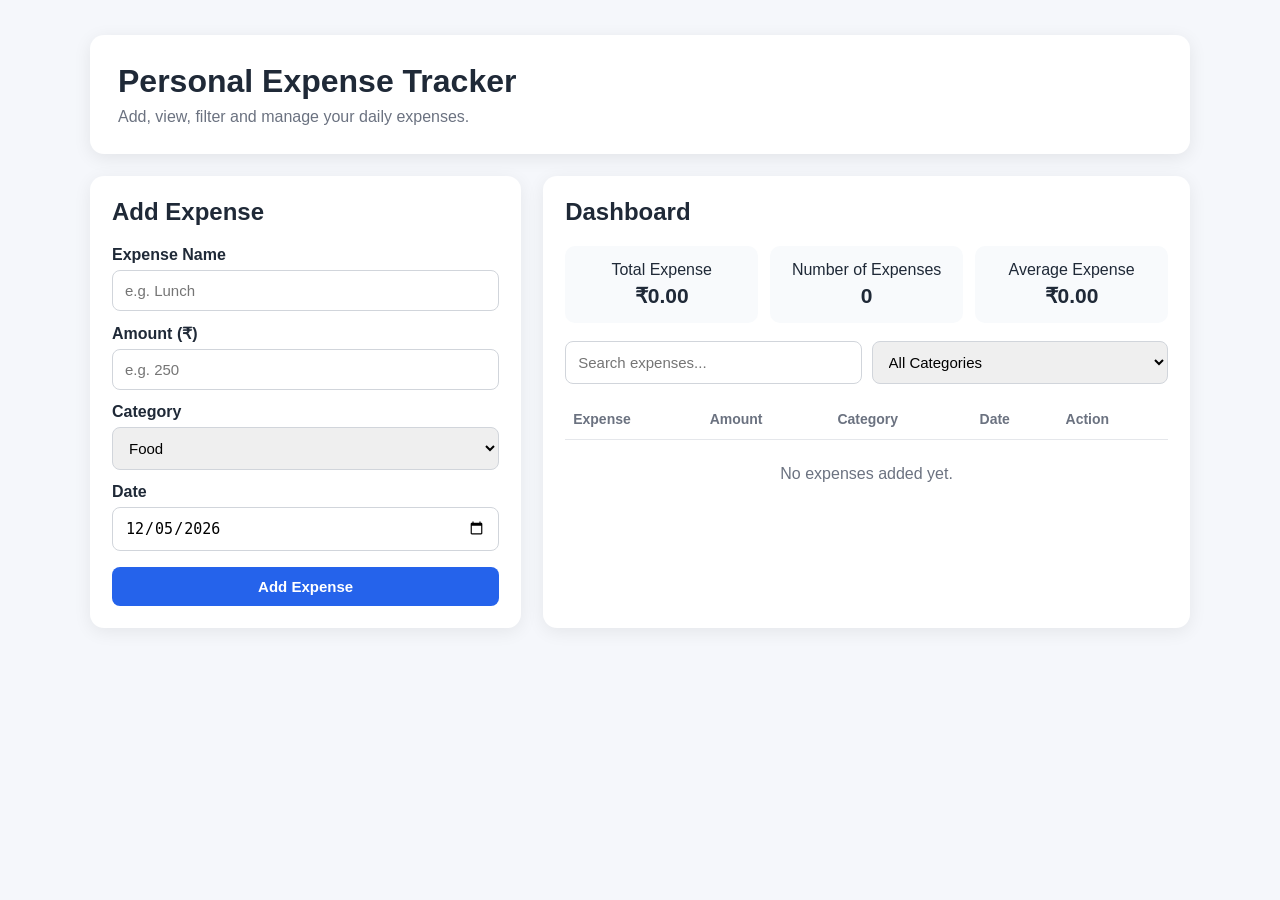
<file: Update index.html>
<!DOCTYPE html>
<html lang="en">
<head>
<meta charset="UTF-8">
<meta name="viewport" content="width=device-width, initial-scale=1.0">
<title>Personal Expense Tracker</title>
<style>
    * { box-sizing: border-box; }
    body {
        margin: 0;
        font-family: Arial, sans-serif;
        background: #f5f7fb;
        color: #1f2937;
    }
    .container {
        width: min(1100px, 92%);
        margin: 35px auto;
    }
    header {
        background: #ffffff;
        padding: 28px;
        border-radius: 14px;
        box-shadow: 0 4px 18px rgba(0,0,0,.08);
        margin-bottom: 22px;
    }
    h1 { margin: 0 0 8px; }
    .subtitle { color: #6b7280; margin: 0; }
    .grid {
        display: grid;
        grid-template-columns: 1fr 1.5fr;
        gap: 22px;
    }
    .card {
        background: #fff;
        padding: 22px;
        border-radius: 14px;
        box-shadow: 0 4px 18px rgba(0,0,0,.07);
    }
    h2 { margin-top: 0; }
    label {
        display: block;
        margin: 13px 0 6px;
        font-weight: 600;
    }
    input, select, button {
        width: 100%;
        padding: 11px 12px;
        border-radius: 8px;
        border: 1px solid #d1d5db;
        font-size: 15px;
    }
    button {
        margin-top: 16px;
        border: 0;
        background: #2563eb;
        color: white;
        font-weight: 700;
        cursor: pointer;
    }
    button:hover { background: #1d4ed8; }
    .summary {
        display: grid;
        grid-template-columns: repeat(3, 1fr);
        gap: 12px;
        margin-bottom: 18px;
    }
    .summary-box {
        background: #f8fafc;
        padding: 15px;
        border-radius: 10px;
        text-align: center;
    }
    .summary-box strong {
        display: block;
        font-size: 21px;
        margin-top: 5px;
    }
    .controls {
        display: flex;
        gap: 10px;
        margin-bottom: 15px;
    }
    .controls input, .controls select { width: 50%; }
    table {
        width: 100%;
        border-collapse: collapse;
    }
    th, td {
        text-align: left;
        padding: 12px 8px;
        border-bottom: 1px solid #e5e7eb;
    }
    th { font-size: 14px; color: #6b7280; }
    .delete {
        width: auto;
        margin: 0;
        padding: 7px 10px;
        background: #dc2626;
    }
    .delete:hover { background: #b91c1c; }
    .empty {
        text-align: center;
        color: #6b7280;
        padding: 25px;
    }
    @media (max-width: 800px) {
        .grid { grid-template-columns: 1fr; }
        .summary { grid-template-columns: 1fr; }
        .controls { flex-direction: column; }
        .controls input, .controls select { width: 100%; }
        table { font-size: 13px; }
    }
</style>
</head>
<body>
<div class="container">
    <header>
        <h1>Personal Expense Tracker</h1>
        <p class="subtitle">Add, view, filter and manage your daily expenses.</p>
    </header>

    <div class="grid">
        <section class="card">
            <h2>Add Expense</h2>
            <form id="expenseForm">
                <label for="title">Expense Name</label>
                <input id="title" type="text" placeholder="e.g. Lunch" required>

                <label for="amount">Amount (₹)</label>
                <input id="amount" type="number" min="0.01" step="0.01" placeholder="e.g. 250" required>

                <label for="category">Category</label>
                <select id="category" required>
                    <option value="Food">Food</option>
                    <option value="Travel">Travel</option>
                    <option value="Shopping">Shopping</option>
                    <option value="Bills">Bills</option>
                    <option value="Education">Education</option>
                    <option value="Other">Other</option>
                </select>

                <label for="date">Date</label>
                <input id="date" type="date" required>

                <button type="submit">Add Expense</button>
            </form>
        </section>

        <section class="card">
            <h2>Dashboard</h2>
            <div class="summary">
                <div class="summary-box">Total Expense<strong id="total">₹0.00</strong></div>
                <div class="summary-box">Number of Expenses<strong id="count">0</strong></div>
                <div class="summary-box">Average Expense<strong id="average">₹0.00</strong></div>
            </div>

            <div class="controls">
                <input id="search" type="text" placeholder="Search expenses...">
                <select id="filter">
                    <option value="All">All Categories</option>
                    <option value="Food">Food</option>
                    <option value="Travel">Travel</option>
                    <option value="Shopping">Shopping</option>
                    <option value="Bills">Bills</option>
                    <option value="Education">Education</option>
                    <option value="Other">Other</option>
                </select>
            </div>

            <table>
                <thead>
                    <tr>
                        <th>Expense</th>
                        <th>Amount</th>
                        <th>Category</th>
                        <th>Date</th>
                        <th>Action</th>
                    </tr>
                </thead>
                <tbody id="expenseList"></tbody>
            </table>
            <div id="empty" class="empty">No expenses added yet.</div>
        </section>
    </div>
</div>

<script>
const form = document.getElementById("expenseForm");
const title = document.getElementById("title");
const amount = document.getElementById("amount");
const category = document.getElementById("category");
const date = document.getElementById("date");
const list = document.getElementById("expenseList");
const empty = document.getElementById("empty");
const total = document.getElementById("total");
const count = document.getElementById("count");
const average = document.getElementById("average");
const search = document.getElementById("search");
const filter = document.getElementById("filter");

date.value = new Date().toISOString().split("T")[0];

let expenses = JSON.parse(localStorage.getItem("expenses")) || [];

function save() {
    localStorage.setItem("expenses", JSON.stringify(expenses));
}

function render() {
    const query = search.value.toLowerCase().trim();
    const selected = filter.value;

    const visible = expenses.filter(e =>
        (e.title.toLowerCase().includes(query) ||
         e.category.toLowerCase().includes(query)) &&
        (selected === "All" || e.category === selected)
    );

    list.innerHTML = "";

    visible.forEach(e => {
        const row = document.createElement("tr");
        row.innerHTML = `
            <td>${escapeHtml(e.title)}</td>
            <td>₹${Number(e.amount).toFixed(2)}</td>
            <td>${escapeHtml(e.category)}</td>
            <td>${e.date}</td>
            <td><button class="delete" onclick="removeExpense('${e.id}')">Delete</button></td>
        `;
        list.appendChild(row);
    });

    empty.style.display = visible.length ? "none" : "block";

    const totalAmount = expenses.reduce((sum, e) => sum + Number(e.amount), 0);
    total.textContent = `₹${totalAmount.toFixed(2)}`;
    count.textContent = expenses.length;
    average.textContent = `₹${(expenses.length ? totalAmount / expenses.length : 0).toFixed(2)}`;
}

function escapeHtml(text) {
    const div = document.createElement("div");
    div.textContent = text;
    return div.innerHTML;
}

form.addEventListener("submit", function(event) {
    event.preventDefault();

    expenses.unshift({
        id: Date.now().toString(),
        title: title.value.trim(),
        amount: Number(amount.value),
        category: category.value,
        date: date.value
    });

    save();
    form.reset();
    date.value = new Date().toISOString().split("T")[0];
    render();
});

function removeExpense(id) {
    expenses = expenses.filter(e => e.id !== id);
    save();
    render();
}

search.addEventListener("input", render);
filter.addEventListener("change", render);

render();
</script>
</body>
</html>
</file>
